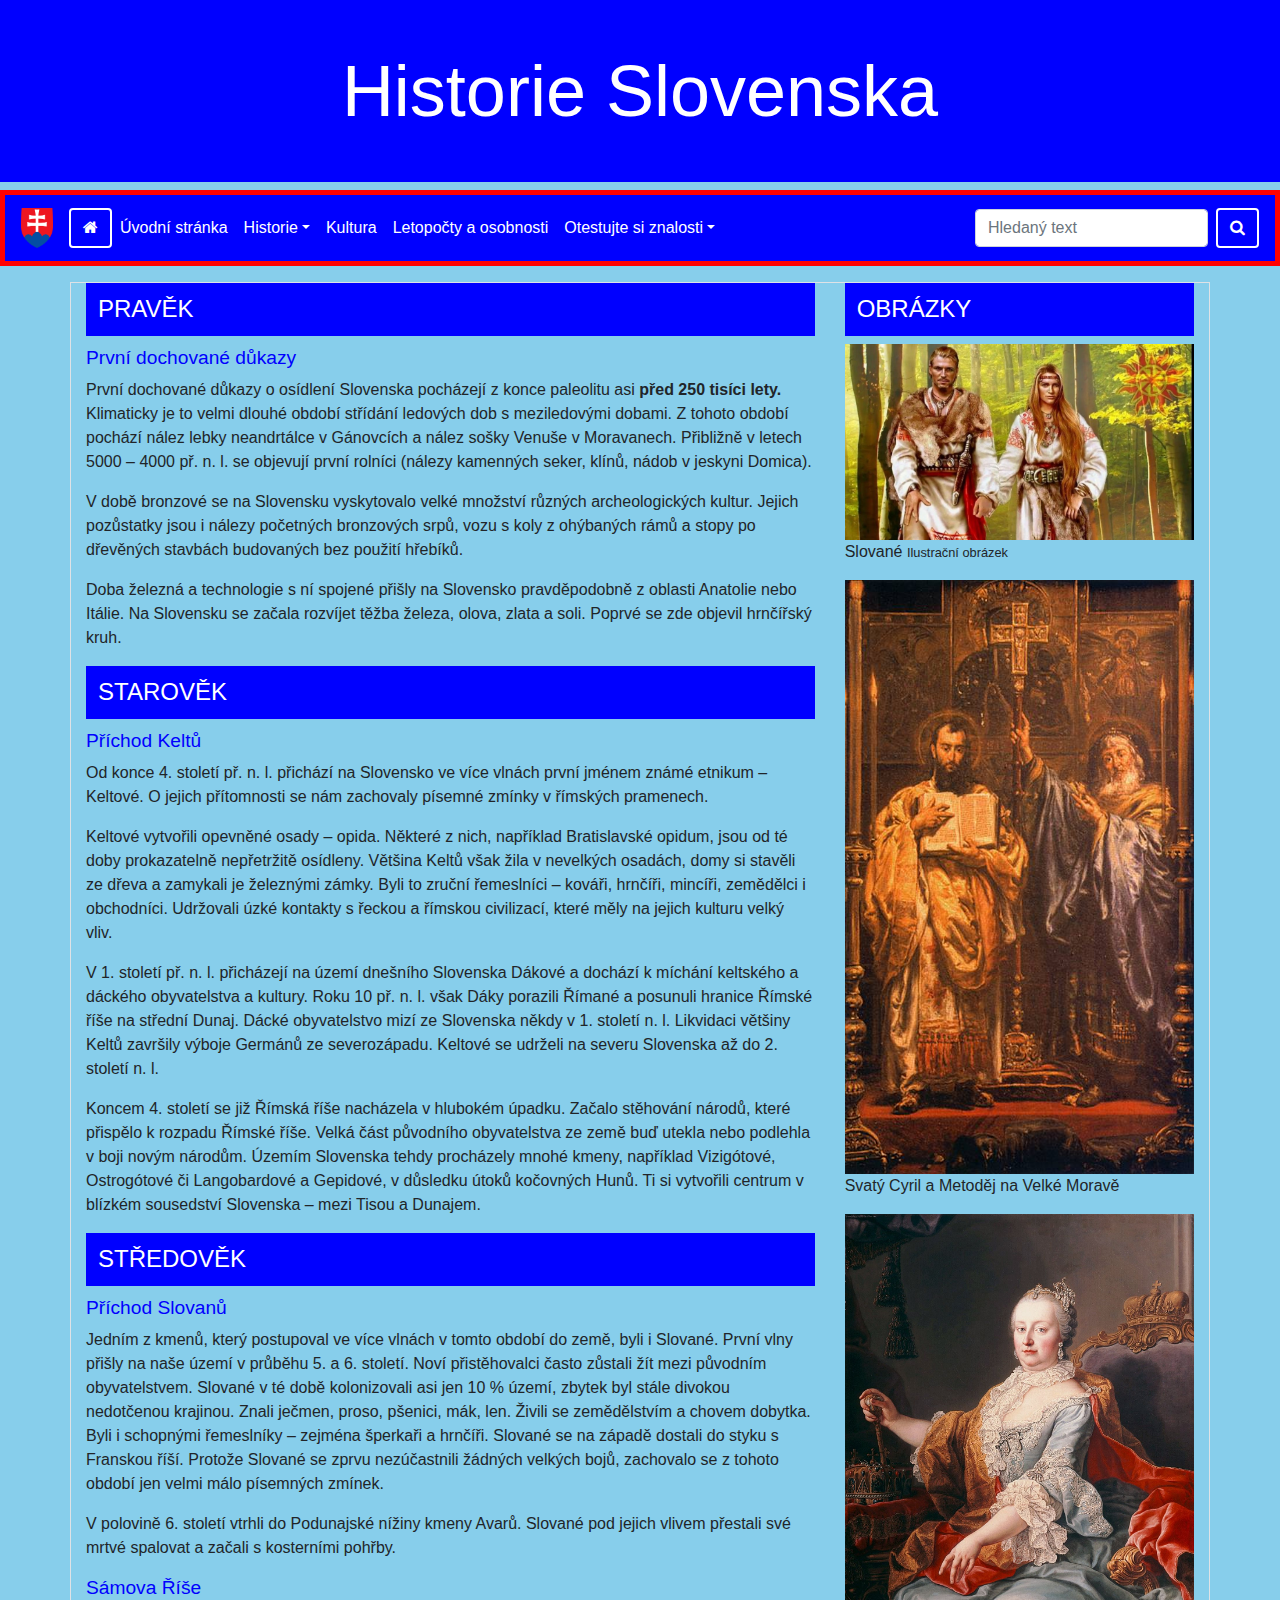
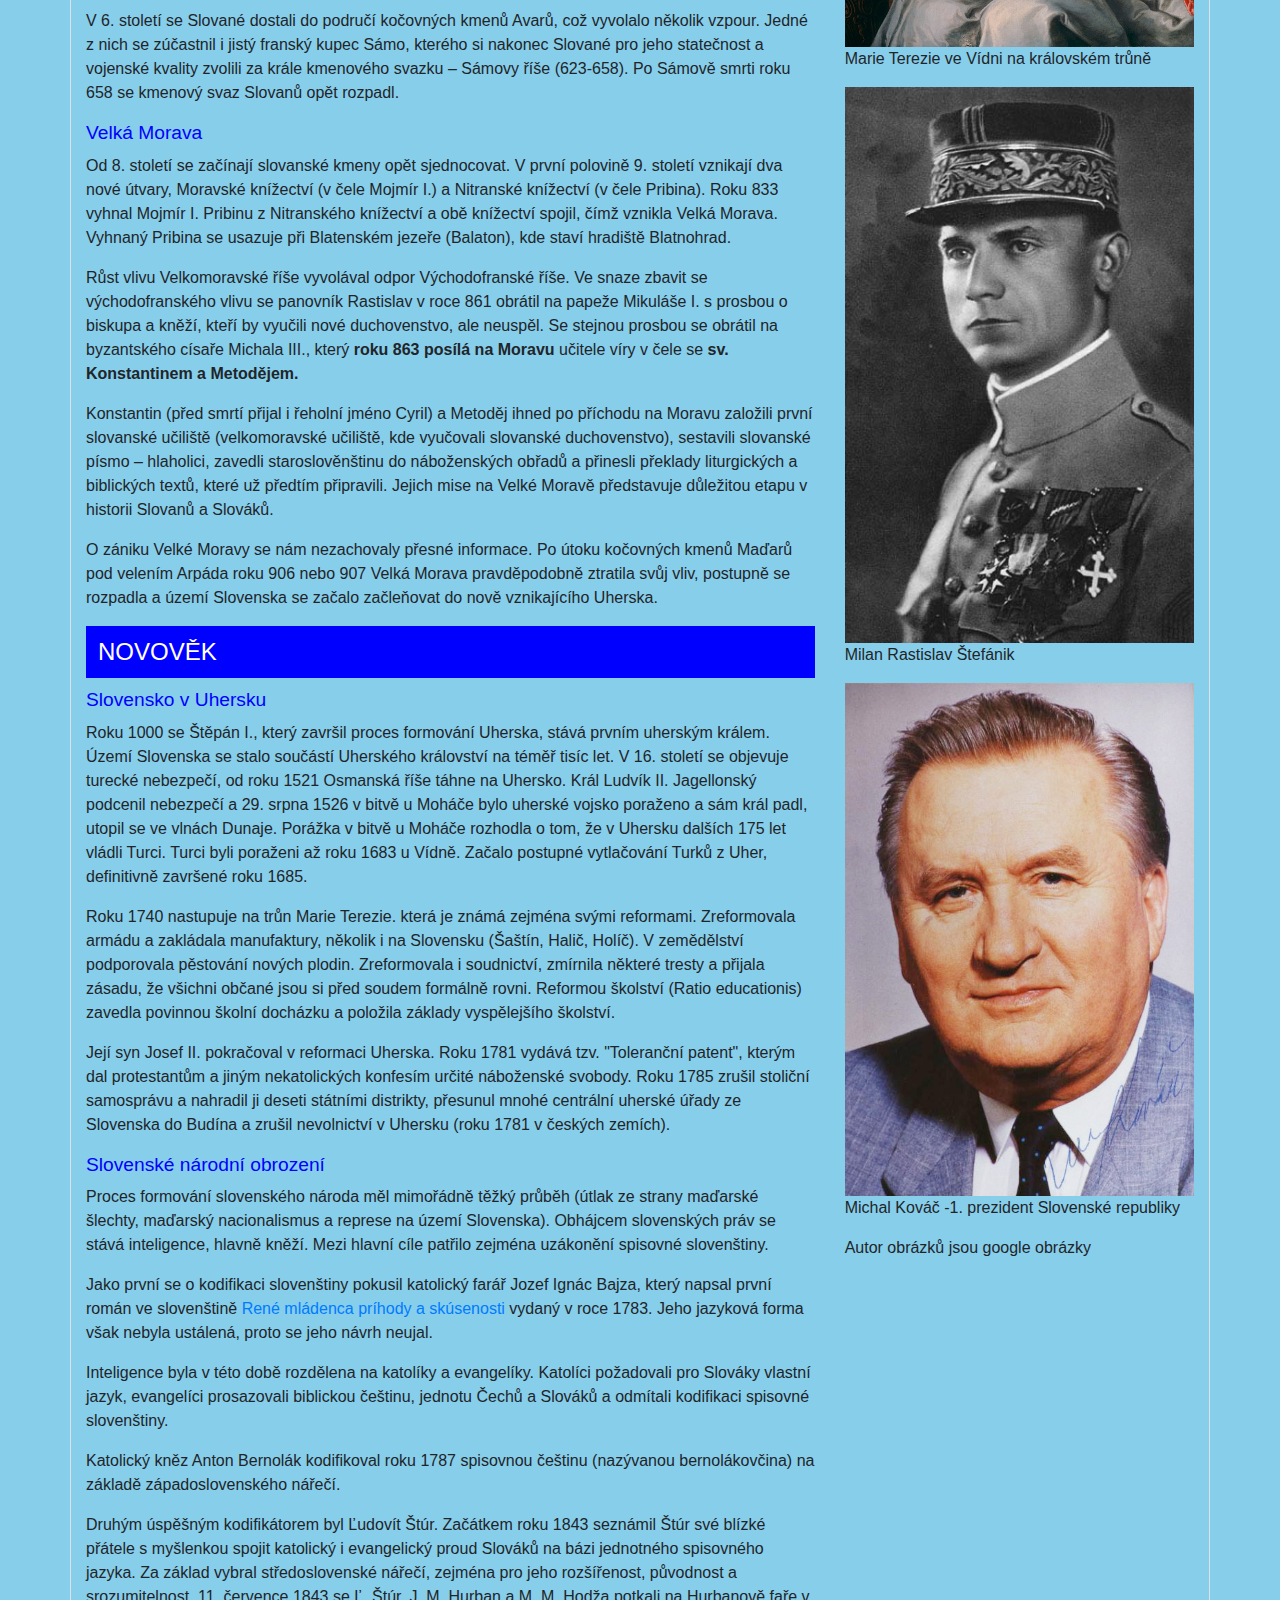
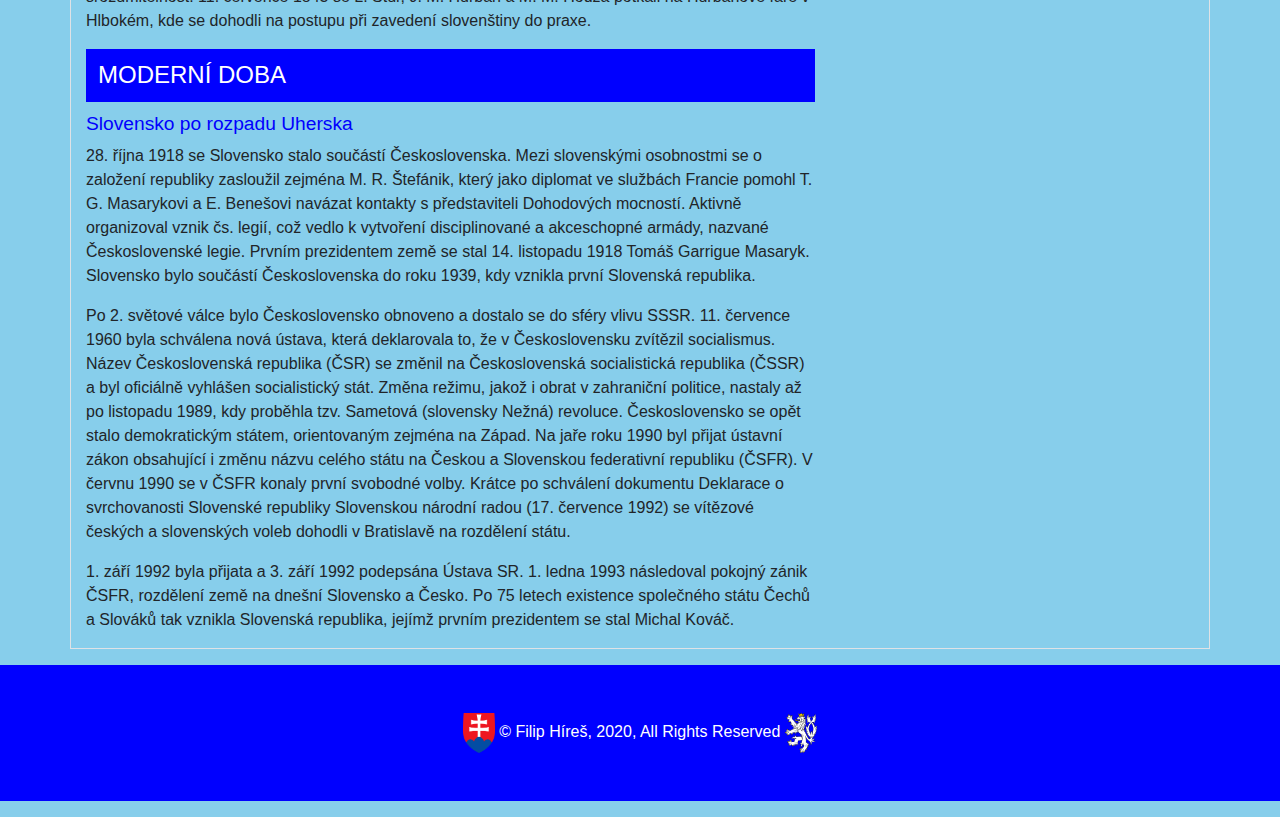
<file: historie.html>
<!doctype html>
<html lang="cs">

<head>
    <title>Historie Slovenska</title>
    <!-- Required meta tags -->
    <meta charset="utf-8">
    <meta name="viewport" content="width=device-width, initial-scale=1, shrink-to-fit=no">

    <!-- Bootstrap CSS -->
    <link rel="stylesheet" href="https://stackpath.bootstrapcdn.com/bootstrap/4.3.1/css/bootstrap.min.css" integrity="sha384-ggOyR0iXCbMQv3Xipma34MD+dH/1fQ784/j6cY/iJTQUOhcWr7x9JvoRxT2MZw1T" crossorigin="anonymous">
    <link rel="stylesheet" href="https://cdnjs.cloudflare.com/ajax/libs/font-awesome/4.7.0/css/font-awesome.min.css">
    <link rel="stylesheet" href="css/style.css">
    <link rel="icon" href="./img/800px-Flag_of_Slovakia.svg.png">
</head>

<body>
    <header id="hlava" class="jumbotron-fluid">
        <h1 class="text-white display-3 text-center p-5">Historie Slovenska</h1>
        <nav class="navbar navbar-expand-sm navbar-dark bg-dark">
            <a class="navbar-brand" href="index.html"><img src="img/800px-Coat_of_arms_of_Slovakia.svg.png" alt="Státní znak
            Slovenska" style="height: 40px;" /></a>
            <button class="navbar-toggler d-lg-none" type="button" data-toggle="collapse" data-target="#collapsibleNavId" aria-controls="collapsibleNavId" aria-expanded="false" aria-label="Toggle navigation">
          <span class="navbar-toggler-icon"></span>
        </button>
            <a href="index.html">
                <button class="btn btn-outline-primary my-2 my-sm-0" type="submit">
        <i class="fa fa-home text-white" aria-hidden="true"></i>
      </button>
            </a>
            <div class="collapse navbar-collapse" id="collapsibleNavId">
                <ul class="navbar-nav mr-auto mt-2 mt-lg-0">
                    <li class="nav-item">
                        <a class="nav-link text-white" href="uvodni_stranka.html">Úvodní stránka</a>
                    </li>
                    <li class="nav-item dropdown active">
                        <a class="nav-link dropdown-toggle text-white" href="historie.html" id="dropdownHistorie" data-toggle="dropdown" aria-haspopup="true" aria-expanded="false">Historie</a>
                        <div class="dropdown-menu" aria-labelledby="dropdownHistorie">
                            <a class="dropdown-item text-primary" href="#pravek">Pravěk</a>
                            <a class="dropdown-item text-primary" href="#starovek">Starověk</a>
                            <a class="dropdown-item text-primary" href="#stredovek">Středověk</a>
                            <a class="dropdown-item text-primary" href="#novovek">Novověk</a>
                            <a class="dropdown-item text-primary" href="#moderni_doba">Moderní doba</a>
                            <a class="dropdown-item text-primary" href="https://vlast.cz/historie-slovenska/">Historie SR z jiného soudku</a>
                        </div>
                    </li>
                    <li class="nav-item">
                        <a class="nav-link text-white" href="kultura.html">Kultura</a>
                    </li>
                    <li>
                        <a class="nav-link text-white" href="historie_letopocty_a_osobnosti.html">Letopočty a osobnosti</a>
                    </li>
                    <li class="nav-item dropdown">
                        <a class="nav-link dropdown-toggle text-white" href="#" id="dropdownId" data-toggle="dropdown" aria-haspopup="true" aria-expanded="false">Otestujte si znalosti</a>
                        <div class="dropdown-menu" aria-labelledby="dropdownId">
                            <a class="dropdown-item" href="#">Historický kvíz</a>
                            <a class="dropdown-item" href="mapa.html">Interaktivní mapa</a>
                        </div>
                    </li>
                </ul>
                <form class="form-inline my-2 my-lg-0">
                    <input class="form-control mr-sm-2" type="text" placeholder="Hledaný text" />
                    <button class="btn btn-outline-primary my-2 my-sm-0 text-white" type="submit">
                      <i class="fa fa-search" aria-hidden="true"></i>
                    </button>
                </form>
            </div>
        </nav>
    </header>
    <div class="container border mt-3 mb-3">
        <div class="row">
            <main class="col-lg-8">
                <section id="pravek">
                    <h2>Pravěk</h2>
                    <h3>První dochované důkazy</h3>
                    <p>První dochované důkazy o osídlení Slovenska pocházejí z konce paleolitu asi <b>před 250 tisíci lety.</b> Klimaticky je to velmi dlouhé období střídání ledových dob s meziledovými dobami. Z tohoto období pochází nález lebky neandrtálce
                        v Gánovcích a nález sošky Venuše v Moravanech. Přibližně v letech 5000 – 4000 př. n. l. se objevují první rolníci (nálezy kamenných seker, klínů, nádob v jeskyni Domica).</p>
                    <p>V době bronzové se na Slovensku vyskytovalo velké množství různých archeologických kultur. Jejich pozůstatky jsou i nálezy početných bronzových srpů, vozu s koly z ohýbaných rámů a stopy po dřevěných stavbách budovaných bez použití
                        hřebíků.
                    </p>
                    <p>Doba železná a technologie s ní spojené přišly na Slovensko pravděpodobně z oblasti Anatolie nebo Itálie. Na Slovensku se začala rozvíjet těžba železa, olova, zlata a soli. Poprvé se zde objevil hrnčířský kruh.</p>
                </section>
                <section id="starovek">
                    <h2>Starověk</h2>
                    <h3>Příchod Keltů</h3>
                    <p>Od konce 4. století př. n. l. přichází na Slovensko ve více vlnách první jménem známé etnikum – Keltové. O jejich přítomnosti se nám zachovaly písemné zmínky v římských pramenech.</p>
                    <p>Keltové vytvořili opevněné osady – opida. Některé z nich, například Bratislavské opidum, jsou od té doby prokazatelně nepřetržitě osídleny. Většina Keltů však žila v nevelkých osadách, domy si stavěli ze dřeva a zamykali je železnými
                        zámky. Byli to zruční řemeslníci – kováři, hrnčíři, mincíři, zemědělci i obchodníci. Udržovali úzké kontakty s řeckou a římskou civilizací, které měly na jejich kulturu velký vliv.</p>
                    <p>V 1. století př. n. l. přicházejí na území dnešního Slovenska Dákové a dochází k míchání keltského a dáckého obyvatelstva a kultury. Roku 10 př. n. l. však Dáky porazili Římané a posunuli hranice Římské říše na střední Dunaj. Dácké
                        obyvatelstvo mizí ze Slovenska někdy v 1. století n. l. Likvidaci většiny Keltů završily výboje Germánů ze severozápadu. Keltové se udrželi na severu Slovenska až do 2. století n. l.</p>
                    <p>Koncem 4. století se již Římská říše nacházela v hlubokém úpadku. Začalo stěhování národů, které přispělo k rozpadu Římské říše. Velká část původního obyvatelstva ze země buď utekla nebo podlehla v boji novým národům. Územím Slovenska
                        tehdy procházely mnohé kmeny, například Vizigótové, Ostrogótové či Langobardové a Gepidové, v důsledku útoků kočovných Hunů. Ti si vytvořili centrum v blízkém sousedství Slovenska – mezi Tisou a Dunajem.</p>
                </section>
                <section id="stredovek">
                    <h2>Středověk</h2>
                    <h3>Příchod Slovanů</h3>
                    <p>Jedním z kmenů, který postupoval ve více vlnách v tomto období do země, byli i Slované. První vlny přišly na naše území v průběhu 5. a 6. století. Noví přistěhovalci často zůstali žít mezi původním obyvatelstvem. Slované v té době
                        kolonizovali asi jen 10 % území, zbytek byl stále divokou nedotčenou krajinou. Znali ječmen, proso, pšenici, mák, len. Živili se zemědělstvím a chovem dobytka. Byli i schopnými řemeslníky – zejména šperkaři a hrnčíři. Slované se
                        na západě dostali do styku s Franskou říší. Protože Slované se zprvu nezúčastnili žádných velkých bojů, zachovalo se z tohoto období jen velmi málo písemných zmínek.</p>
                    <p>V polovině 6. století vtrhli do Podunajské nížiny kmeny Avarů. Slované pod jejich vlivem přestali své mrtvé spalovat a začali s kosterními pohřby.</p>
                    <h3>Sámova Říše</h3>
                    <p>V 6. století se Slované dostali do područí kočovných kmenů Avarů, což vyvolalo několik vzpour. Jedné z nich se zúčastnil i jistý franský kupec Sámo, kterého si nakonec Slované pro jeho statečnost a vojenské kvality zvolili za krále
                        kmenového svazku – Sámovy říše (623-658). Po Sámově smrti roku 658 se kmenový svaz Slovanů opět rozpadl.</p>
                    <h3>Velká Morava</h3>
                    <p>Od 8. století se začínají slovanské kmeny opět sjednocovat. V první polovině 9. století vznikají dva nové útvary, Moravské knížectví (v čele Mojmír I.) a Nitranské knížectví (v čele Pribina). Roku 833 vyhnal Mojmír I. Pribinu z Nitranského
                        knížectví a obě knížectví spojil, čímž vznikla Velká Morava. Vyhnaný Pribina se usazuje při Blatenském jezeře (Balaton), kde staví hradiště Blatnohrad.</p>
                    <p>Růst vlivu Velkomoravské říše vyvolával odpor Východofranské říše. Ve snaze zbavit se východofranského vlivu se panovník Rastislav v roce 861 obrátil na papeže Mikuláše I. s prosbou o biskupa a kněží, kteří by vyučili nové duchovenstvo,
                        ale neuspěl. Se stejnou prosbou se obrátil na byzantského císaře Michala III., který <strong>roku 863 posílá na Moravu</strong> učitele víry v čele se <strong>sv. Konstantinem a Metodějem.</strong></p>
                    <p>Konstantin (před smrtí přijal i řeholní jméno Cyril) a Metoděj ihned po příchodu na Moravu založili první slovanské učiliště (velkomoravské učiliště, kde vyučovali slovanské duchovenstvo), sestavili slovanské písmo – hlaholici, zavedli
                        staroslověnštinu do náboženských obřadů a přinesli překlady liturgických a biblických textů, které už předtím připravili. Jejich mise na Velké Moravě představuje důležitou etapu v historii Slovanů a Slováků.</p>
                    <p>O zániku Velké Moravy se nám nezachovaly přesné informace. Po útoku kočovných kmenů Maďarů pod velením Arpáda roku 906 nebo 907 Velká Morava pravděpodobně ztratila svůj vliv, postupně se rozpadla a území Slovenska se začalo začleňovat
                        do nově vznikajícího Uherska.</p>
                </section>
                <section id="novovek">
                    <h2>Novověk</h2>
                    <h3>Slovensko v Uhersku</h3>
                    <p>Roku 1000 se Štěpán I., který završil proces formování Uherska, stává prvním uherským králem. Území Slovenska se stalo součástí Uherského království na téměř tisíc let. V 16. století se objevuje turecké nebezpečí, od roku 1521 Osmanská
                        říše táhne na Uhersko. Král Ludvík II. Jagellonský podcenil nebezpečí a 29. srpna 1526 v bitvě u Moháče bylo uherské vojsko poraženo a sám král padl, utopil se ve vlnách Dunaje. Porážka v bitvě u Moháče rozhodla o tom, že v Uhersku
                        dalších 175 let vládli Turci. Turci byli poraženi až roku 1683 u Vídně. Začalo postupné vytlačování Turků z Uher, definitivně završené roku 1685.</p>
                    <p>Roku 1740 nastupuje na trůn Marie Terezie. která je známá zejména svými reformami. Zreformovala armádu a zakládala manufaktury, několik i na Slovensku (Šaštín, Halič, Holíč). V zemědělství podporovala pěstování nových plodin. Zreformovala
                        i soudnictví, zmírnila některé tresty a přijala zásadu, že všichni občané jsou si před soudem formálně rovni. Reformou školství (Ratio educationis) zavedla povinnou školní docházku a položila základy vyspělejšího školství.</p>
                    <p>Její syn Josef II. pokračoval v reformaci Uherska. Roku 1781 vydává tzv. "Toleranční patent", kterým dal protestantům a jiným nekatolických konfesím určité náboženské svobody. Roku 1785 zrušil stoliční samosprávu a nahradil ji deseti
                        státními distrikty, přesunul mnohé centrální uherské úřady ze Slovenska do Budína a zrušil nevolnictví v Uhersku (roku 1781 v českých zemích).</p>

                    <h3>Slovenské národní obrození</h3>
                    <p>Proces formování slovenského národa měl mimořádně těžký průběh (útlak ze strany maďarské šlechty, maďarský nacionalismus a represe na území Slovenska). Obhájcem slovenských práv se stává inteligence, hlavně kněží. Mezi hlavní cíle
                        patřilo zejména uzákonění spisovné slovenštiny.</p>
                    <p>Jako první se o kodifikaci slovenštiny pokusil katolický farář Jozef Ignác Bajza, který napsal první román ve slovenštině <a href="https://zlatyfond.sme.sk/dielo/216/Bajza_Prihody-a-skusenosti-mladenca-Reneho-Prvy-diel">René mládenca príhody a skúsenosti
                    </a> vydaný v roce 1783. Jeho jazyková forma však nebyla ustálená, proto se jeho návrh neujal.</p>
                    <p>Inteligence byla v této době rozdělena na katolíky a evangelíky. Katolíci požadovali pro Slováky vlastní jazyk, evangelíci prosazovali biblickou češtinu, jednotu Čechů a Slováků a odmítali kodifikaci spisovné slovenštiny.</p>
                    <p>Katolický kněz Anton Bernolák kodifikoval roku 1787 spisovnou češtinu (nazývanou bernolákovčina) na základě západoslovenského nářečí.</p>
                    <p>Druhým úspěšným kodifikátorem byl Ľudovít Štúr. Začátkem roku 1843 seznámil Štúr své blízké přátele s myšlenkou spojit katolický i evangelický proud Slováků na bázi jednotného spisovného jazyka. Za základ vybral středoslovenské nářečí,
                        zejména pro jeho rozšířenost, původnost a srozumitelnost. 11. července 1843 se Ľ. Štúr, J. M. Hurban a M. M. Hodža potkali na Hurbanově faře v Hlbokém, kde se dohodli na postupu při zavedení slovenštiny do praxe.</p>
                </section>
                <section id="moderni_doba">
                    <h2>Moderní doba</h2>
                    <h3>Slovensko po rozpadu Uherska</h3>
                    <p>28. října 1918 se Slovensko stalo součástí Československa. Mezi slovenskými osobnostmi se o založení republiky zasloužil zejména M. R. Štefánik, který jako diplomat ve službách Francie pomohl T. G. Masarykovi a E. Benešovi navázat
                        kontakty s představiteli Dohodových mocností. Aktivně organizoval vznik čs. legií, což vedlo k vytvoření disciplinované a akceschopné armády, nazvané Československé legie. Prvním prezidentem země se stal 14. listopadu 1918 Tomáš
                        Garrigue Masaryk. Slovensko bylo součástí Československa do roku 1939, kdy vznikla první Slovenská republika.</p>
                    <p>Po 2. světové válce bylo Československo obnoveno a dostalo se do sféry vlivu SSSR. 11. července 1960 byla schválena nová ústava, která deklarovala to, že v Československu zvítězil socialismus. Název Československá republika (ČSR) se
                        změnil na Československá socialistická republika (ČSSR) a byl oficiálně vyhlášen socialistický stát. Změna režimu, jakož i obrat v zahraniční politice, nastaly až po listopadu 1989, kdy proběhla tzv. Sametová (slovensky Nežná)
                        revoluce. Československo se opět stalo demokratickým státem, orientovaným zejména na Západ. Na jaře roku 1990 byl přijat ústavní zákon obsahující i změnu názvu celého státu na Českou a Slovenskou federativní republiku (ČSFR). V
                        červnu 1990 se v ČSFR konaly první svobodné volby. Krátce po schválení dokumentu Deklarace o svrchovanosti Slovenské republiky Slovenskou národní radou (17. července 1992) se vítězové českých a slovenských voleb dohodli v Bratislavě
                        na rozdělení státu.</p>
                    <p>1. září 1992 byla přijata a 3. září 1992 podepsána Ústava SR. 1. ledna 1993 následoval pokojný zánik ČSFR, rozdělení země na dnešní Slovensko a Česko. Po 75 letech existence společného státu Čechů a Slováků tak vznikla Slovenská republika,
                        jejímž prvním prezidentem se stal Michal Kováč.</p>
                </section>
            </main>
            <aside class="col-lg-4">
                <section id="obrazky">
                    <h2>Obrázky</h2>
                    <div>
                        <figure>
                            <img src="img/Slované-e1557353871604.jpg" alt="Slovanský mládenec se slovanskou dívkou" class="img-fluid" />
                            <figcaption>Slované <small>Ilustrační obrázek</small></figcaption>
                        </figure>
                    </div>
                    <div>
                        <figure>
                            <img src="img/Cyril_and_Methodius.jpg" alt="Svatý Cyril a Metoděj" class="img-fluid" />
                            <figcaption>Svatý Cyril a Metoděj na Velké Moravě</figcaption>
                        </figure>
                    </div>
                    <div>
                        <figure>
                            <img src="img/1200px-Kaiserin_Maria_Theresia_(HRR).jpg" alt="Marie Terezie" class="img-fluid" />
                            <figcaption>Marie Terezie ve Vídni na královském trůně</figcaption>
                        </figure>
                    </div>
                    <div>
                        <figure>
                            <img src="img/Milan_Rastislav_Štefánik.jpg" alt="Milan Rastislav Štefánik" class="img-fluid" />
                            <figcaption>Milan Rastislav Štefánik</figcaption>
                        </figure>
                    </div>
                    <div>
                        <figure>
                            <img src="img/Michal_Kováč.jpg" alt="Marie Terezie" class="img-fluid" />
                            <figcaption>Michal Kováč -1. prezident Slovenské republiky</figcaption>
                        </figure>
                    </div>
                    <p>Autor obrázků jsou google obrázky</p>
                </section>
            </aside>
        </div>
    </div>
    <footer>
        <p class="text-white text-center p-5"><img src="img/800px-Coat_of_arms_of_Slovakia.svg.png" alt="Státní znak
          Slovenska" style="height: 40px;" /> &copy; Filip Híreš, 2020, All Rights Reserved <img src="img/Lion_from_small_coat_of_arms_of_the_Czech_Republic.svg" alt="Státní znak
          Slovenska" style="height: 40px;" /></p>
    </footer>
    <!-- Optional JavaScript -->
    <!-- jQuery first, then Popper.js, then Bootstrap JS -->
    <script src="https://code.jquery.com/jquery-3.3.1.slim.min.js" integrity="sha384-q8i/X+965DzO0rT7abK41JStQIAqVgRVzpbzo5smXKp4YfRvH+8abtTE1Pi6jizo" crossorigin="anonymous"></script>
    <script src="https://cdnjs.cloudflare.com/ajax/libs/popper.js/1.14.7/umd/popper.min.js" integrity="sha384-UO2eT0CpHqdSJQ6hJty5KVphtPhzWj9WO1clHTMGa3JDZwrnQq4sF86dIHNDz0W1" crossorigin="anonymous"></script>
    <script src="https://stackpath.bootstrapcdn.com/bootstrap/4.3.1/js/bootstrap.min.js" integrity="sha384-JjSmVgyd0p3pXB1rRibZUAYoIIy6OrQ6VrjIEaFf/nJGzIxFDsf4x0xIM+B07jRM" crossorigin="anonymous"></script>
    <script src="js/selectors.js"></script>
</body>

</html>
</file>
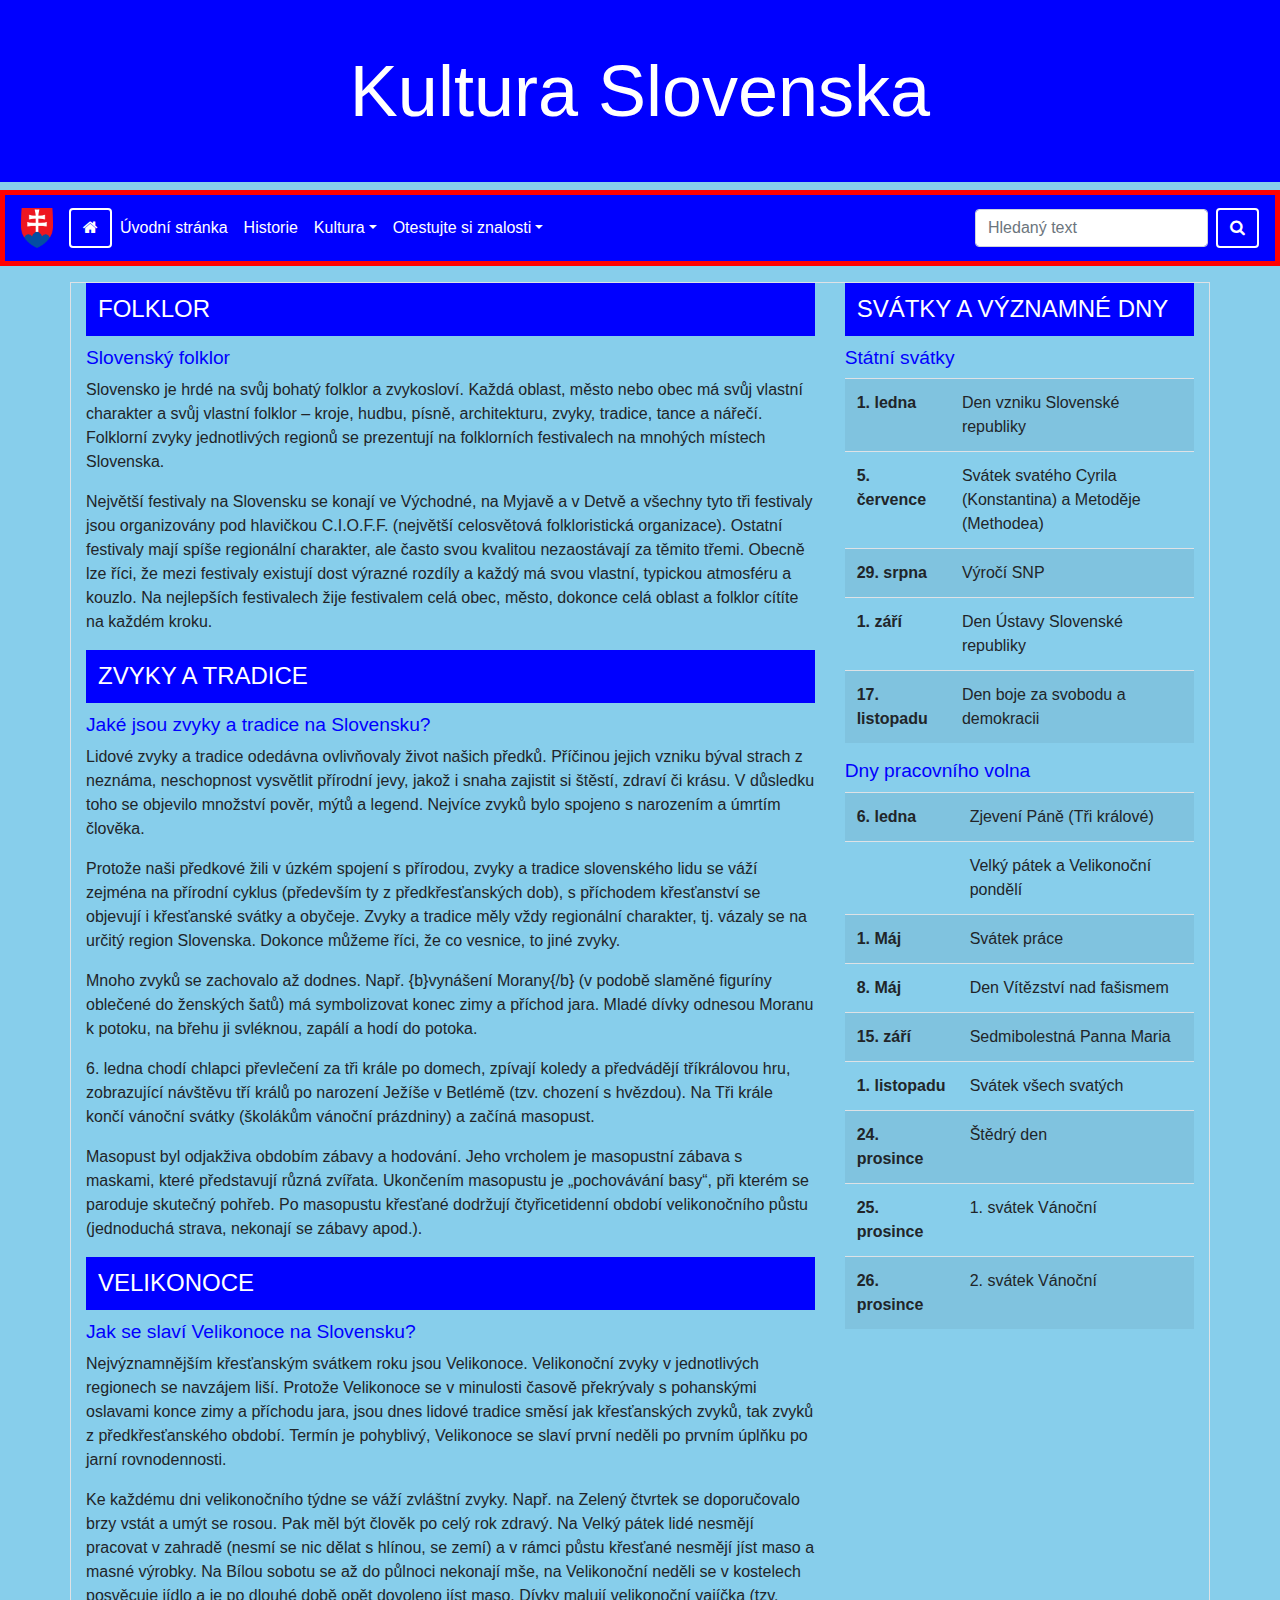
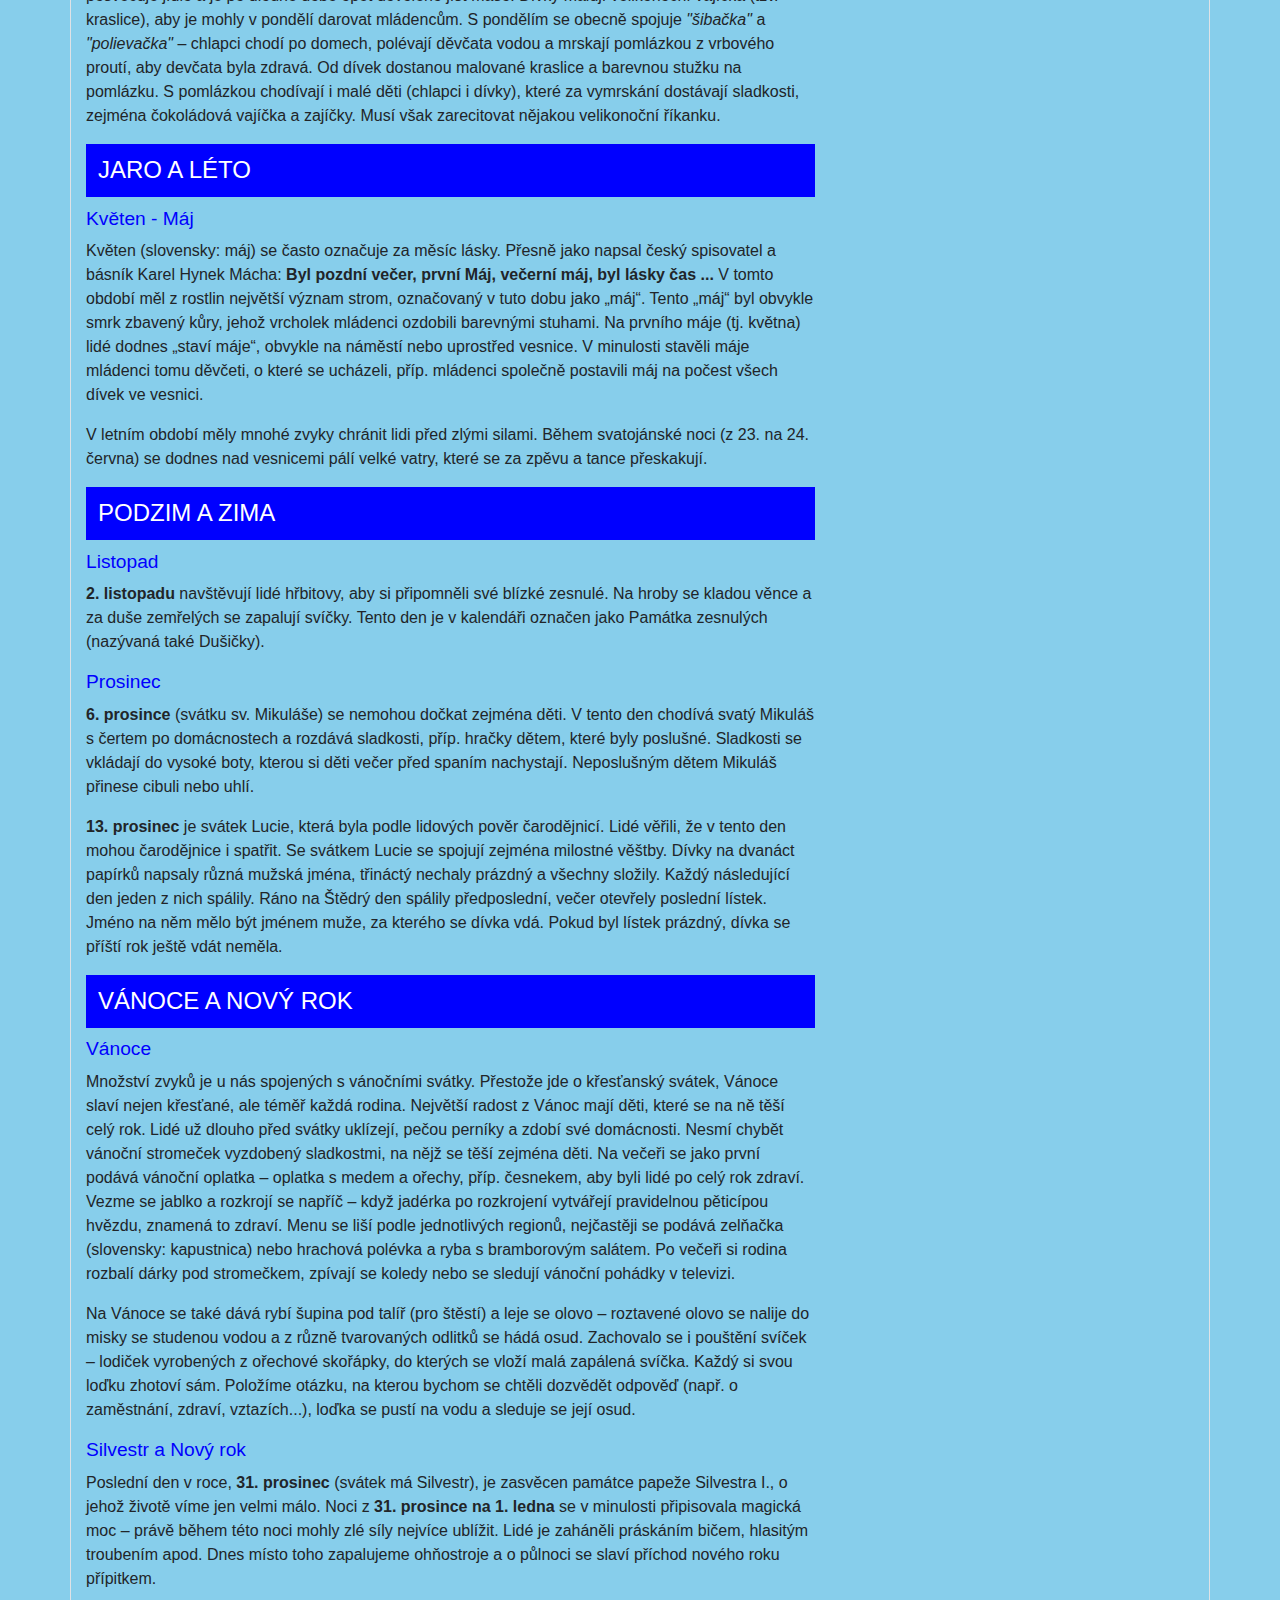
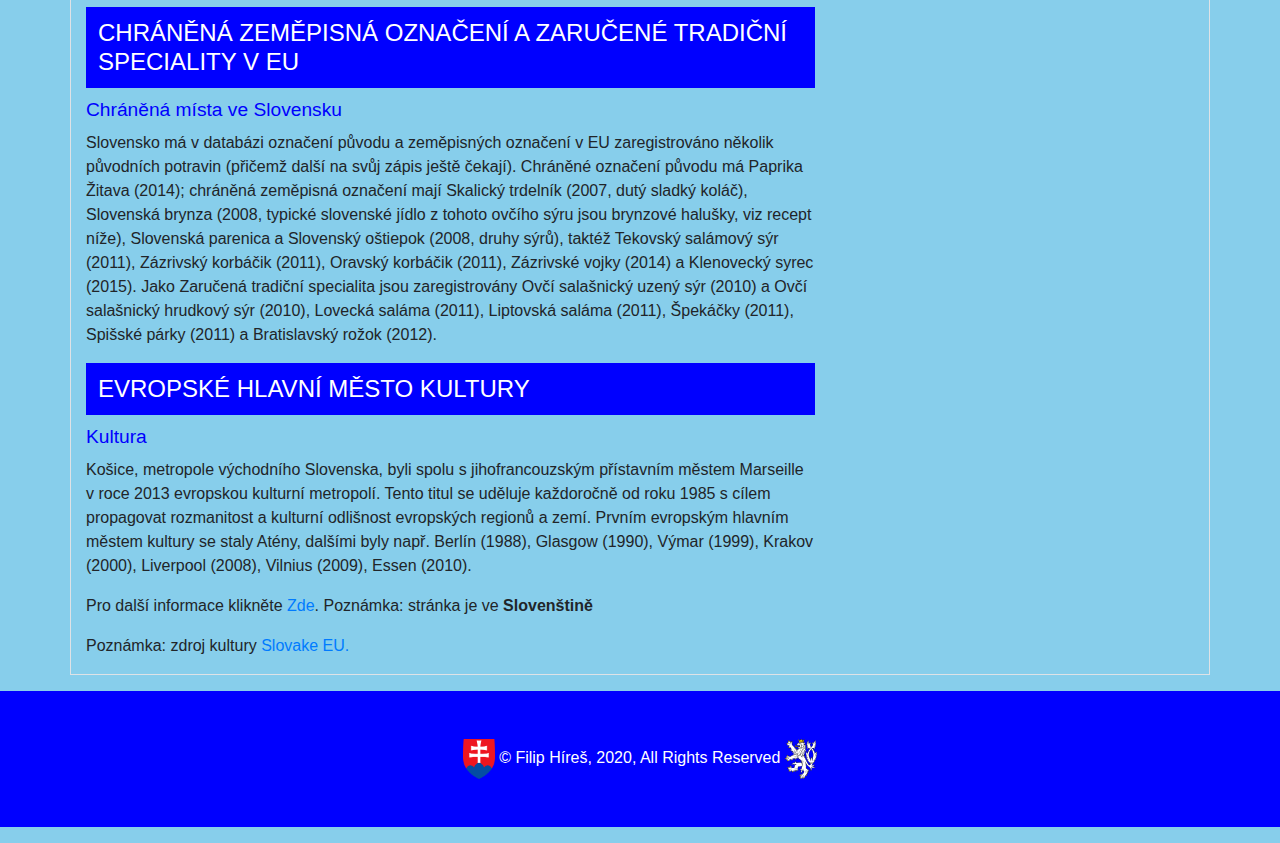
<file: kultura.html>
<!doctype html>
<html lang="cs">

<head>
    <title>Kultura Slovenska</title>
    <!-- Required meta tags -->
    <meta charset="utf-8">
    <meta name="viewport" content="width=device-width, initial-scale=1, shrink-to-fit=no">

    <!-- Bootstrap CSS -->
    <link rel="stylesheet" href="https://stackpath.bootstrapcdn.com/bootstrap/4.3.1/css/bootstrap.min.css" integrity="sha384-ggOyR0iXCbMQv3Xipma34MD+dH/1fQ784/j6cY/iJTQUOhcWr7x9JvoRxT2MZw1T" crossorigin="anonymous">
    <link rel="stylesheet" href="https://cdnjs.cloudflare.com/ajax/libs/font-awesome/4.7.0/css/font-awesome.min.css">
    <link rel="stylesheet" href="css/style.css">
    <link rel="icon" href="./img/800px-Flag_of_Slovakia.svg.png">
</head>

<body>
    <header id="hlava" class="jumbotron-fluid">
        <h1 class="text-white display-3 text-center p-5">Kultura Slovenska</h1>
        <nav class="navbar navbar-expand-sm navbar-dark bg-dark">
            <a class="navbar-brand" href="index.html"><img src="img/800px-Coat_of_arms_of_Slovakia.svg.png" alt="Státní znak
            Slovenska" style="height: 40px;" /></a>
            <button class="navbar-toggler d-lg-none" type="button" data-toggle="collapse" data-target="#collapsibleNavId" aria-controls="collapsibleNavId" aria-expanded="false" aria-label="Toggle navigation">
          <span class="navbar-toggler-icon"></span>
        </button>
            <a href="index.html">
                <button class="btn btn-outline-primary my-2 my-sm-0" type="submit">
            <i class="fa fa-home text-white" aria-hidden="true"></i>
          </button>
            </a>
            <div class="collapse navbar-collapse" id="collapsibleNavId">
                <ul class="navbar-nav mr-auto mt-2 mt-lg-0">
                    <li class="nav-item">
                        <a class="nav-link text-white" href="uvodni_stranka.html">Úvodní stránka</a>
                    </li>
                    <li class="nav-item">
                        <a class="nav-link text-white" href="historie.html">Historie</a>
                    </li>
                    <li class="nav-item dropdown active">
                        <a class="nav-link dropdown-toggle text-white" href="kultura.html" id="dropdownKultura" data-toggle="dropdown" aria-haspopup="true" aria-expanded="false">Kultura</a>
                        <div class="dropdown-menu" aria-labelledby="dropdownKultura">
                            <a class="dropdown-item text-primary" href="#folklor">Folklor</a>
                            <a class="dropdown-item text-primary" href="#zvyky">Zvyky a tradice</a>
                            <a class="dropdown-item text-primary" href="#velikonoce">Velikonoce</a>
                            <a class="dropdown-item text-primary" href="#jaro_leto">Jaro a léto</a>
                            <a class="dropdown-item text-primary" href="#podzim_zima">Doba podzimu a zimy</a>
                            <a class="dropdown-item text-primary" href="#vanoce">Vánoce a Nový rok</a>
                            <a class="dropdown-item text-primary" href="#statni_svatky">Státní svátky</a>
                            <a class="dropdown-item text-primary" href="#chranena_mista">Chráněná místa Slovenska</a>
                            <a class="dropdown-item text-primary" href="#mesto_kultury">Evropské hlavní město kultury</a>
                        </div>
                    </li>
                    <li class="nav-item dropdown">
                        <a class="nav-link dropdown-toggle text-white" href="#" id="dropdownId" data-toggle="dropdown" aria-haspopup="true" aria-expanded="false">Otestujte si znalosti</a>
                        <div class="dropdown-menu" aria-labelledby="dropdownId">
                            <a class="dropdown-item" href="#">Historický kvíz</a>
                            <a class="dropdown-item" href="mapa.html">Interaktivní mapa</a>
                        </div>
                    </li>
                </ul>
                <form class="form-inline my-2 my-lg-0">
                    <input class="form-control mr-sm-2" type="text" placeholder="Hledaný text" />
                    <button class="btn btn-outline-primary my-2 my-sm-0" type="submit">
                      <i class="fa fa-search text-white" aria-hidden="true"></i>
                    </button>
                </form>
            </div>
        </nav>
    </header>
    <div class="container border mt-3 mb-3">
        <div class="row">
            <main class="col-lg-8">
                <section id="folklor">
                    <h2>Folklor</h2>
                    <h3>Slovenský folklor</h3>
                    <p>Slovensko je hrdé na svůj bohatý folklor a zvykosloví. Každá oblast, město nebo obec má svůj vlastní charakter a svůj vlastní folklor – kroje, hudbu, písně, architekturu, zvyky, tradice, tance a nářečí. Folklorní zvyky jednotlivých
                        regionů se prezentují na folklorních festivalech na mnohých místech Slovenska.</p>
                    <p>Největší festivaly na Slovensku se konají ve Východné, na Myjavě a v Detvě a všechny tyto tři festivaly jsou organizovány pod hlavičkou C.I.O.F.F. (největší celosvětová folkloristická organizace). Ostatní festivaly mají spíše regionální
                        charakter, ale často svou kvalitou nezaostávají za těmito třemi. Obecně lze říci, že mezi festivaly existují dost výrazné rozdíly a každý má svou vlastní, typickou atmosféru a kouzlo. Na nejlepších festivalech žije festivalem celá
                        obec, město, dokonce celá oblast a folklor cítíte na každém kroku.</p>
                </section>
                <section id="zvyky">
                    <h2>Zvyky a tradice</h2>
                    <h3>Jaké jsou zvyky a tradice na Slovensku?</h3>
                    <p>Lidové zvyky a tradice odedávna ovlivňovaly život našich předků. Příčinou jejich vzniku býval strach z neznáma, neschopnost vysvětlit přírodní jevy, jakož i snaha zajistit si štěstí, zdraví či krásu. V důsledku toho se objevilo množství
                        pověr, mýtů a legend. Nejvíce zvyků bylo spojeno s narozením a úmrtím člověka.</p>
                    <p>Protože naši předkové žili v úzkém spojení s přírodou, zvyky a tradice slovenského lidu se váží zejména na přírodní cyklus (především ty z předkřesťanských dob), s příchodem křesťanství se objevují i křesťanské svátky a obyčeje. Zvyky
                        a tradice měly vždy regionální charakter, tj. vázaly se na určitý region Slovenska. Dokonce můžeme říci, že co vesnice, to jiné zvyky.</p>
                    <p>Mnoho zvyků se zachovalo až dodnes. Např. {b}vynášení Morany{/b} (v podobě slaměné figuríny oblečené do ženských šatů) má symbolizovat konec zimy a příchod jara. Mladé dívky odnesou Moranu k potoku, na břehu ji svléknou, zapálí a hodí
                        do potoka.</p>
                    <p>6. ledna chodí chlapci převlečení za tři krále po domech, zpívají koledy a předvádějí tříkrálovou hru, zobrazující návštěvu tří králů po narození Ježíše v Betlémě (tzv. chození s hvězdou). Na Tři krále končí vánoční svátky (školákům
                        vánoční prázdniny) a začíná masopust.</p>
                    <p>Masopust byl odjakživa obdobím zábavy a hodování. Jeho vrcholem je masopustní zábava s maskami, které představují různá zvířata. Ukončením masopustu je „pochovávání basy“, při kterém se paroduje skutečný pohřeb. Po masopustu křesťané
                        dodržují čtyřicetidenní období velikonočního půstu (jednoduchá strava, nekonají se zábavy apod.).</p>
                </section>
                <section id="velikonoce">
                    <h2>Velikonoce</h2>
                    <h3>Jak se slaví Velikonoce na Slovensku?</h3>
                    <p>Nejvýznamnějším křesťanským svátkem roku jsou Velikonoce. Velikonoční zvyky v jednotlivých regionech se navzájem liší. Protože Velikonoce se v minulosti časově překrývaly s pohanskými oslavami konce zimy a příchodu jara, jsou dnes
                        lidové tradice směsí jak křesťanských zvyků, tak zvyků z předkřesťanského období. Termín je pohyblivý, Velikonoce se slaví první neděli po prvním úplňku po jarní rovnodennosti.</p>
                    <p>Ke každému dni velikonočního týdne se váží zvláštní zvyky. Např. na Zelený čtvrtek se doporučovalo brzy vstát a umýt se rosou. Pak měl být člověk po celý rok zdravý. Na Velký pátek lidé nesmějí pracovat v zahradě (nesmí se nic dělat
                        s hlínou, se zemí) a v rámci půstu křesťané nesmějí jíst maso a masné výrobky. Na Bílou sobotu se až do půlnoci nekonají mše, na Velikonoční neděli se v kostelech posvěcuje jídlo a je po dlouhé době opět dovoleno jíst maso. Dívky
                        malují velikonoční vajíčka (tzv. kraslice), aby je mohly v pondělí darovat mládencům. S pondělím se obecně spojuje <i>"šibačka"</i> a <i>"polievačka"</i> – chlapci chodí po domech, polévají děvčata vodou a mrskají pomlázkou z vrbového
                        proutí, aby devčata byla zdravá. Od dívek dostanou malované kraslice a barevnou stužku na pomlázku. S pomlázkou chodívají i malé děti (chlapci i dívky), které za vymrskání dostávají sladkosti, zejména čokoládová vajíčka a zajíčky.
                        Musí však zarecitovat nějakou velikonoční říkanku.
                    </p>
                </section>
                <section id="jaro_leto">
                    <h2>Jaro a léto</h2>
                    <h3>Květen - Máj</h3>
                    <p>Květen (slovensky: máj) se často označuje za měsíc lásky. Přesně jako napsal český spisovatel a básník Karel Hynek Mácha: <b>Byl pozdní večer, první Máj, večerní máj, byl lásky čas ...</b> V tomto období měl z rostlin největší význam
                        strom, označovaný v tuto dobu jako „máj“. Tento „máj“ byl obvykle smrk zbavený kůry, jehož vrcholek mládenci ozdobili barevnými stuhami. Na prvního máje (tj. května) lidé dodnes „staví máje“, obvykle na náměstí nebo uprostřed vesnice.
                        V minulosti stavěli máje mládenci tomu děvčeti, o které se ucházeli, příp. mládenci společně postavili máj na počest všech dívek ve vesnici.</p>
                    <p>V letním období měly mnohé zvyky chránit lidi před zlými silami. Během svatojánské noci (z 23. na 24. června) se dodnes nad vesnicemi pálí velké vatry, které se za zpěvu a tance přeskakují.</p>
                </section>
                <section id="podzim_zima">
                    <h2>Podzim a zima</h2>
                    <h3>Listopad</h3>
                    <p><b>2. listopadu</b> navštěvují lidé hřbitovy, aby si připomněli své blízké zesnulé. Na hroby se kladou věnce a za duše zemřelých se zapalují svíčky. Tento den je v kalendáři označen jako Památka zesnulých (nazývaná také Dušičky).</p>
                    <h3>Prosinec</h3>
                    <p><b>6. prosince</b> (svátku sv. Mikuláše) se nemohou dočkat zejména děti. V tento den chodívá svatý Mikuláš s čertem po domácnostech a rozdává sladkosti, příp. hračky dětem, které byly poslušné. Sladkosti se vkládají do vysoké boty,
                        kterou si děti večer před spaním nachystají. Neposlušným dětem Mikuláš přinese cibuli nebo uhlí.</p>
                    <p><b>13. prosinec</b> je svátek Lucie, která byla podle lidových pověr čarodějnicí. Lidé věřili, že v tento den mohou čarodějnice i spatřit. Se svátkem Lucie se spojují zejména milostné věštby. Dívky na dvanáct papírků napsaly různá
                        mužská jména, třináctý nechaly prázdný a všechny složily. Každý následující den jeden z nich spálily. Ráno na Štědrý den spálily předposlední, večer otevřely poslední lístek. Jméno na něm mělo být jménem muže, za kterého se dívka
                        vdá. Pokud byl lístek prázdný, dívka se příští rok ještě vdát neměla.</p>
                </section>
                <section id="vanoce">
                    <h2>Vánoce a Nový rok</h2>
                    <h3>Vánoce</h3>
                    <p>Množství zvyků je u nás spojených s vánočními svátky. Přestože jde o křesťanský svátek, Vánoce slaví nejen křesťané, ale téměř každá rodina. Největší radost z Vánoc mají děti, které se na ně těší celý rok. Lidé už dlouho před svátky
                        uklízejí, pečou perníky a zdobí své domácnosti. Nesmí chybět vánoční stromeček vyzdobený sladkostmi, na nějž se těší zejména děti. Na večeři se jako první podává vánoční oplatka – oplatka s medem a ořechy, příp. česnekem, aby byli
                        lidé po celý rok zdraví. Vezme se jablko a rozkrojí se napříč – když jadérka po rozkrojení vytvářejí pravidelnou pěticípou hvězdu, znamená to zdraví. Menu se liší podle jednotlivých regionů, nejčastěji se podává zelňačka (slovensky:
                        kapustnica) nebo hrachová polévka a ryba s bramborovým salátem. Po večeři si rodina rozbalí dárky pod stromečkem, zpívají se koledy nebo se sledují vánoční pohádky v televizi.</p>
                    <p>Na Vánoce se také dává rybí šupina pod talíř (pro štěstí) a leje se olovo – roztavené olovo se nalije do misky se studenou vodou a z různě tvarovaných odlitků se hádá osud. Zachovalo se i pouštění svíček – lodiček vyrobených z ořechové
                        skořápky, do kterých se vloží malá zapálená svíčka. Každý si svou loďku zhotoví sám. Položíme otázku, na kterou bychom se chtěli dozvědět odpověď (např. o zaměstnání, zdraví, vztazích...), loďka se pustí na vodu a sleduje se její
                        osud.
                    </p>
                    <h3>Silvestr a Nový rok</h3>
                    <p>Poslední den v roce, <b>31. prosinec</b> (svátek má Silvestr), je zasvěcen památce papeže Silvestra I., o jehož životě víme jen velmi málo. Noci z <b>31. prosince na 1. ledna</b> se v minulosti připisovala magická moc – právě během
                        této noci mohly zlé síly nejvíce ublížit. Lidé je zaháněli práskáním bičem, hlasitým troubením apod. Dnes místo toho zapalujeme ohňostroje a o půlnoci se slaví příchod nového roku přípitkem.</p>
                </section>
                <section id="chranena_mista">
                    <h2>Chráněná zeměpisná označení a zaručené tradiční speciality v EU</h2>
                    <h3>Chráněná místa ve Slovensku</h3>
                    <p>Slovensko má v databázi označení původu a zeměpisných označení v EU zaregistrováno několik původních potravin (přičemž další na svůj zápis ještě čekají). Chráněné označení původu má Paprika Žitava (2014); chráněná zeměpisná označení
                        mají Skalický trdelník (2007, dutý sladký koláč), Slovenská brynza (2008, typické slovenské jídlo z tohoto ovčího sýru jsou brynzové halušky, viz recept níže), Slovenská parenica a Slovenský oštiepok (2008, druhy sýrů), taktéž
                        Tekovský salámový sýr (2011), Zázrivský korbáčik (2011), Oravský korbáčik (2011), Zázrivské vojky (2014) a Klenovecký syrec (2015). Jako Zaručená tradiční specialita jsou zaregistrovány Ovčí salašnický uzený sýr (2010) a Ovčí salašnický
                        hrudkový sýr (2010), Lovecká saláma (2011), Liptovská saláma (2011), Špekáčky (2011), Spišské párky (2011) a Bratislavský rožok (2012).</p>
                </section>
                <section id="mesto_kultury">
                    <h2>Evropské hlavní město kultury</h2>
                    <h3>Kultura</h3>
                    <p>Košice, metropole východního Slovenska, byli spolu s jihofrancouzským přístavním městem Marseille v roce 2013 evropskou kulturní metropolí. Tento titul se uděluje každoročně od roku 1985 s cílem propagovat rozmanitost a kulturní odlišnost
                        evropských regionů a zemí. Prvním evropským hlavním městem kultury se staly Atény, dalšími byly např. Berlín (1988), Glasgow (1990), Výmar (1999), Krakov (2000), Liverpool (2008), Vilnius (2009), Essen (2010).</p>
                    <p>Pro další informace klikněte <a href="https://www.cike.sk/">Zde</a>. Poznámka: stránka je ve <b>Slovenštině</b></p>
                </section>
            </main>
            <aside class="col-lg-4">
                <section id="statni_svatky">
                    <h2>Svátky a významné dny</h2>
                    <h3>Státní svátky</h3>
                    <table class="table table-striped table-responsive">
                        <tr>
                            <th><b>1. ledna</b></th>
                            <td> Den vzniku Slovenské republiky</td>
                        </tr>
                        <tr>
                            <th><b>5. července</b></th>
                            <td>Svátek svatého Cyrila (Konstantina) a Metoděje (Methodea)</td>
                        </tr>
                        <tr>
                            <th><b>29. srpna</b></th>
                            <td>Výročí SNP</td>
                        </tr>
                        <tr>
                            <th><b>1. září</b></th>
                            <td>Den Ústavy Slovenské republiky</td>
                        </tr>
                        <tr>
                            <th><b>17. listopadu</b></th>
                            <td>Den boje za svobodu a demokracii</td>
                        </tr>
                    </table>

                    <h3>Dny pracovního volna</h3>
                    <table class="table table-striped table-responsive">
                        <tr>
                            <th><b>6. ledna</b></th>
                            <td>Zjevení Páně (Tři králové)</td>
                        </tr>
                        <tr>
                            <th></th>
                            <td>Velký pátek a Velikonoční pondělí</td>
                        </tr>
                        <tr>
                            <th><b>1. Máj</b></th>
                            <td>Svátek práce</td>
                        </tr>
                        <tr>
                            <th><b>8. Máj</b></th>
                            <td>Den Vítězství nad fašismem</td>
                        </tr>
                        <tr>
                            <th><b>15. září</b></th>
                            <td>Sedmibolestná Panna Maria</td>
                        </tr>
                        <tr>
                            <th><b>1. listopadu</b></th>
                            <td>Svátek všech svatých</td>
                        </tr>
                        <tr>
                            <th><b>24. prosince</b></th>
                            <td>Štědrý den</td>
                        </tr>
                        <tr>
                            <th><b>25. prosince</b></th>
                            <td>1. svátek Vánoční</td>
                        </tr>
                        <tr>
                            <th><b>26. prosince</b></th>
                            <td>2. svátek Vánoční</td>
                        </tr>
                    </table>
                </section>
            </aside>
        </div>
        <p>Poznámka: zdroj kultury <a href="https://slovake.eu/cs/intro/slovakia/culture">Slovake EU.</a></p>
    </div>
    <footer>
        <p class="text-white text-center p-5"><img src="img/800px-Coat_of_arms_of_Slovakia.svg.png" alt="Státní znak
                  Slovenska" style="height: 40px;" /> &copy; Filip Híreš, 2020, All Rights Reserved <img src="img/Lion_from_small_coat_of_arms_of_the_Czech_Republic.svg" alt="Státní znak
                  Slovenska" style="height: 40px;" /></p>
    </footer>
    <!-- Optional JavaScript -->
    <!-- jQuery first, then Popper.js, then Bootstrap JS -->
    <script src="https://code.jquery.com/jquery-3.3.1.slim.min.js" integrity="sha384-q8i/X+965DzO0rT7abK41JStQIAqVgRVzpbzo5smXKp4YfRvH+8abtTE1Pi6jizo" crossorigin="anonymous"></script>
    <script src="https://cdnjs.cloudflare.com/ajax/libs/popper.js/1.14.7/umd/popper.min.js" integrity="sha384-UO2eT0CpHqdSJQ6hJty5KVphtPhzWj9WO1clHTMGa3JDZwrnQq4sF86dIHNDz0W1" crossorigin="anonymous"></script>
    <script src="https://stackpath.bootstrapcdn.com/bootstrap/4.3.1/js/bootstrap.min.js" integrity="sha384-JjSmVgyd0p3pXB1rRibZUAYoIIy6OrQ6VrjIEaFf/nJGzIxFDsf4x0xIM+B07jRM" crossorigin="anonymous"></script>
    <script src="js/selectors.js"></script>
</body>

</html>
</file>
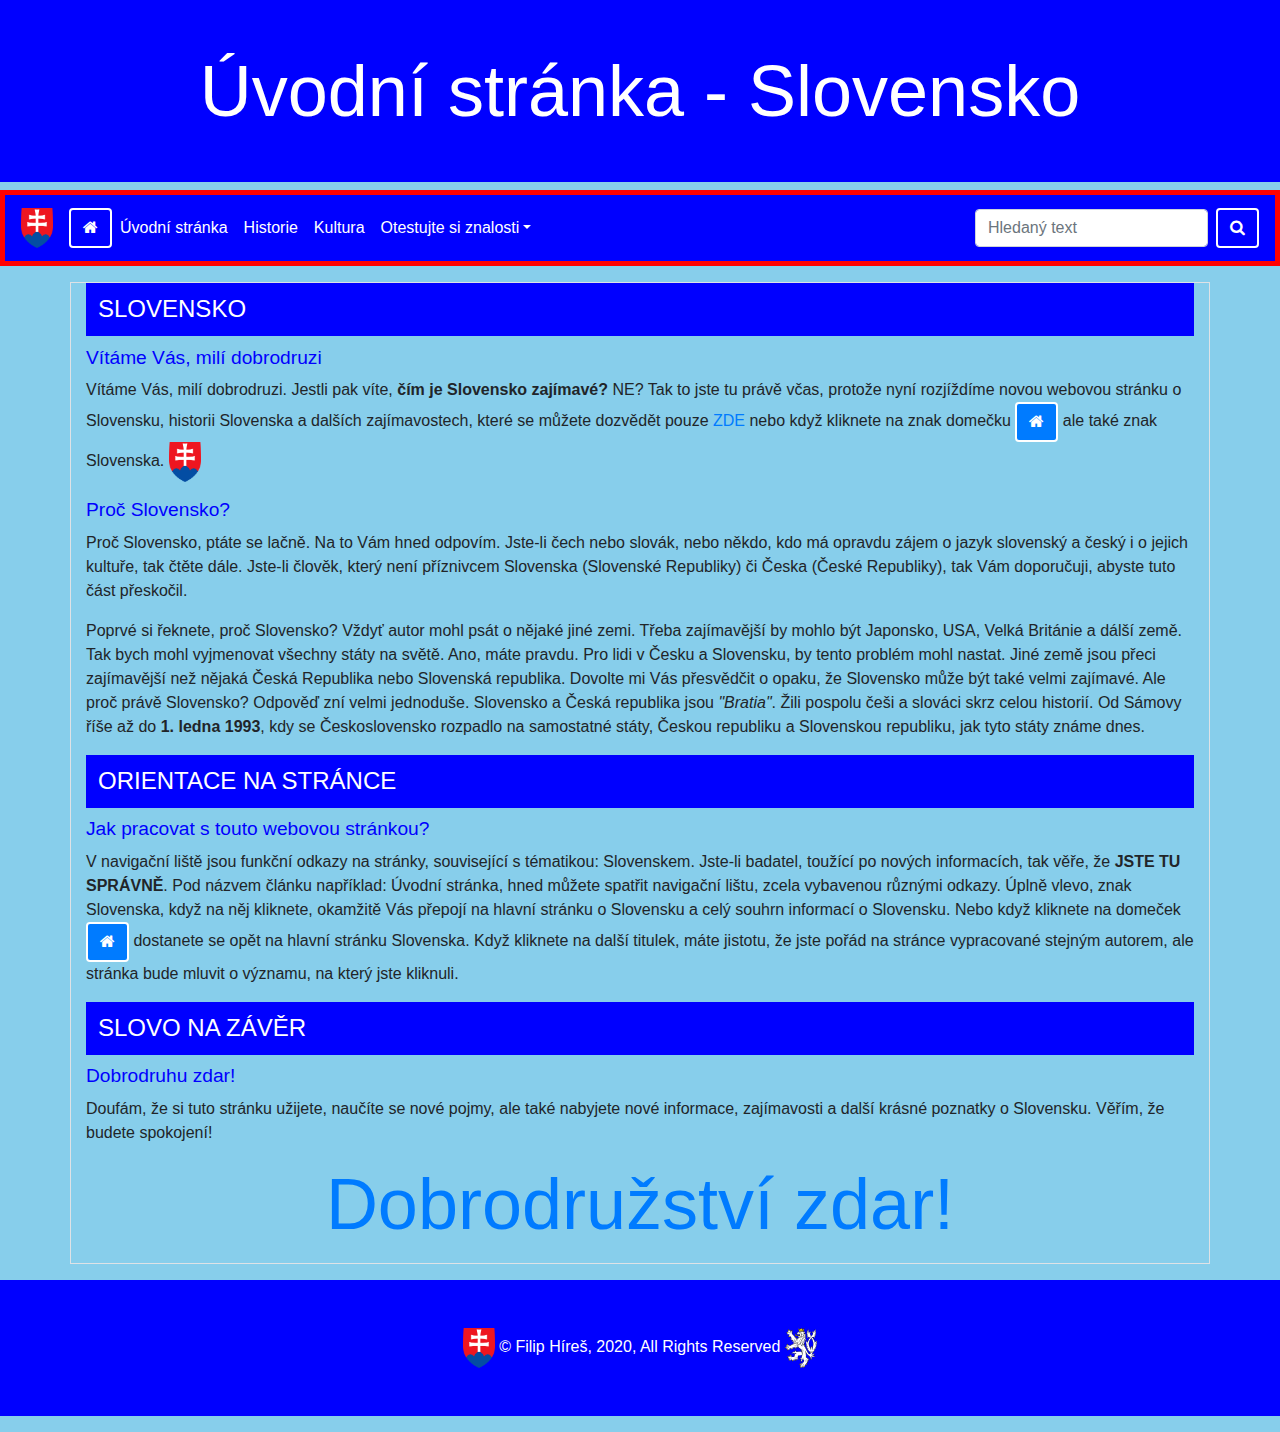
<file: uvodni_stranka.html>
<!doctype html>
<html lang="cs">

<head>
    <title>Úvodní stránka Slovensko</title>
    <!-- Required meta tags -->
    <meta charset="utf-8">
    <meta name="viewport" content="width=device-width, initial-scale=1, shrink-to-fit=no">

    <!-- Bootstrap CSS -->
    <link rel="stylesheet" href="https://stackpath.bootstrapcdn.com/bootstrap/4.3.1/css/bootstrap.min.css" integrity="sha384-ggOyR0iXCbMQv3Xipma34MD+dH/1fQ784/j6cY/iJTQUOhcWr7x9JvoRxT2MZw1T" crossorigin="anonymous">
    <link rel="stylesheet" href="https://cdnjs.cloudflare.com/ajax/libs/font-awesome/4.7.0/css/font-awesome.min.css">
    <link rel="stylesheet" href="css/style.css">
    <link rel="icon" href="./img/800px-Flag_of_Slovakia.svg.png">
</head>

<body>
    <header class="jumbotron-fluid">
        <h1 class="text-white display-3 text-center p-5">Úvodní stránka - Slovensko</h1>
        <nav class="navbar navbar-expand-sm navbar-dark bg-dark">
            <a class="navbar-brand" href="index.html"><img src="img/800px-Coat_of_arms_of_Slovakia.svg.png" alt="Státní znak
            Slovenska" style="height: 40px;" /></a>
            <button class="navbar-toggler d-lg-none" type="button" data-toggle="collapse" data-target="#collapsibleNavId" aria-controls="collapsibleNavId" aria-expanded="false" aria-label="Toggle navigation">
          <span class="navbar-toggler-icon"></span>
        </button>
            <a href="index.html">
                <button class="btn btn-outline-primary my-2 my-sm-0" type="submit">
                    <i class="fa fa-home text-white" aria-hidden="true"></i>
                </button>
            </a>
            <div class="collapse navbar-collapse" id="collapsibleNavId">
                <ul class="navbar-nav mr-auto mt-2 mt-lg-0">
                    <li class="nav-item">
                        <a class="nav-link text-white" href="uvodni_stranka.html">Úvodní stránka</a>
                    </li>
                    <li class="nav-item">
                        <a class="nav-link text-white" href="historie.html">Historie</a>
                    </li>
                    <li class="nav-item">
                        <a class="nav-link text-white" href="kultura.html">Kultura</a>
                    </li>
                    <li class="nav-item dropdown">
                        <a class="nav-link dropdown-toggle text-white" href="#" id="dropdownId" data-toggle="dropdown" aria-haspopup="true" aria-expanded="false">Otestujte si znalosti</a>
                        <div class="dropdown-menu" aria-labelledby="dropdownId">
                            <a class="dropdown-item" href="#">Historický kvíz</a>
                            <a class="dropdown-item" href="mapa.html">Interaktivní mapa</a>
                        </div>
                    </li>
                </ul>
                <form class="form-inline my-2 my-lg-0">
                    <input class="form-control mr-sm-2" type="text" placeholder="Hledaný text" />
                    <button class="btn btn-outline-primary my-2 my-sm-0 text-white" type="submit">
                        <i class="fa fa-search" aria-hidden="true"></i>
            </button>
                </form>
            </div>
        </nav>
    </header>
    <div class="container border mt-3 mb-3">
        <div class="row">
            <main class="container-fluid">
                <section>
                    <h2>Slovensko</h2>
                    <h3>Vítáme Vás, milí dobrodruzi</h3>
                    <p>Vítáme Vás, milí dobrodruzi. Jestli pak víte, <b>čím je Slovensko zajímavé?</b> NE? Tak to jste tu právě včas, protože nyní rozjíždíme novou webovou stránku o Slovensku, historii Slovenska a dalších zajímavostech, které se můžete dozvědět
                        pouze <a href="index.html">ZDE</a> nebo když kliknete na znak domečku
                        <a href="index.html">
                            <button class="btn btn-outline-primary my-2 my-sm-0 bg-primary" type="submit">
                                <i class="fa fa-home text-white" aria-hidden="true"></i>
                            </button>
                        </a>ale také znak Slovenska.
                        <a href="index.html"><img src="img/800px-Coat_of_arms_of_Slovakia.svg.png" alt="Znak Slovenska" style="height: 40px;"></a>
                    </p>
                    <h3>Proč Slovensko?</h3>
                    <p>Proč Slovensko, ptáte se lačně. Na to Vám hned odpovím. Jste-li čech nebo slovák, nebo někdo, kdo má opravdu zájem o jazyk slovenský a český i o jejich kultuře, tak čtěte dále. Jste-li člověk, který není příznivcem Slovenska (Slovenské
                        Republiky) či Česka (České Republiky), tak Vám doporučuji, abyste tuto část přeskočil.</p>
                    <p>Poprvé si řeknete, proč Slovensko? Vždyť autor mohl psát o nějaké jiné zemi. Třeba zajímavější by mohlo být Japonsko, USA, Velká Británie a dálší země. Tak bych mohl vyjmenovat všechny státy na světě. Ano, máte pravdu. Pro lidi v Česku
                        a Slovensku, by tento problém mohl nastat. Jiné země jsou přeci zajímavější než nějaká Česká Republika nebo Slovenská republika. Dovolte mi Vás přesvědčit o opaku, že Slovensko může být také velmi zajímavé. Ale proč právě Slovensko?
                        Odpověď zní velmi jednoduše. Slovensko a Česká republika jsou <i>"Bratia"</i>. Žili pospolu češi a slováci skrz celou historií. Od Sámovy říše až do <b class="date">1. ledna 1993</b>, kdy se Československo rozpadlo na samostatné
                        státy, Českou republiku a Slovenskou republiku, jak tyto státy známe dnes.</p>
                    <h2>Orientace na stránce</h2>
                    <h3>Jak pracovat s touto webovou stránkou?</h3>
                    <p>V navigační liště jsou funkční odkazy na stránky, související s tématikou: Slovenskem. Jste-li badatel, toužící po nových informacích, tak věře, že <strong>JSTE TU SPRÁVNĚ</strong>. Pod názvem článku například: Úvodní stránka, hned
                        můžete spatřit navigační lištu, zcela vybavenou různými odkazy. Úplně vlevo, znak Slovenska, když na něj kliknete, okamžitě Vás přepojí na hlavní stránku o Slovensku a celý souhrn informací o Slovensku. Nebo když kliknete na domeček
                        <a href="index.html">
                            <button class="btn btn-outline-primary my-2 my-sm-0 bg-primary" type="submit">
                                <i class="fa fa-home text-white" aria-hidden="true"></i>
                            </button>
                        </a> dostanete se opět na hlavní stránku Slovenska. Když kliknete na další titulek, máte jistotu, že jste pořád na stránce vypracované stejným autorem, ale stránka bude mluvit o významu, na který jste kliknuli.</p>
                    <!-- <h2>Soutěž o nejlepší FA</h2>
                    <h3>O čem je soutěž</h3>
                    <p>Jste soutěživý typ? Rádi hledáte? Chcete se pobavit od nudy každodenního života? Zkuste si zahrát tuto hru. Soutěž o nejlepší FA, ve zkratce znamená soutěž o nejlepší <b>Font Awensome - FA</b>.</p>
                    <h3>Pravidla</h3>
                    <p>Pravidla jsou velice jednoduchá. Budete procházet stránky o Slovensku, které jsou v navigační liště a při tom budete hledat <b>znaky ze série Font Awensome</b>, které když stisknete, tak <b>něco provedou</b>. Nejde zde o rychlost ani
                        o čas, ale pouze jen hledačku. Jakmile najdete všechny znaky, kterých je celkově X, tak hra stále nekončí.</p>
                    <h3>Návod a cíl hry?</h3>
                    <p>Cílem hry je nalést všechna tlačítka a sečíst je takovým to způsobem: Na papír si napíšete stránku, ve které jste hledali a zapíšete si číslo, kolik jste nalezli znaků. Začeněte popořadě v navigační liště od Úvodní stránky až po kulturu
                        a samozřejmě znaku Slovenska. Hledejte takto:
                        <ol>
                            <li>Úvodní stránka (na které právě jste)</li>
                            <li>Znak Slovenska</li>
                            <li>Historie</li>
                            <li>Kultura</li>
                        </ol>
                    </p>
                    <p>Abyste lépe pochopili, tak na Úvodní stránce se nacházejí tlačítka. Avšak, aby nebyl zmatek, započtěte si domeček. Ačkoli je zde dvakrát, pořád má funkci odkazovat na stejný objekt. Když budete procházet stránky, tak se nesmí opakovat
                        stejné FA znaky. Pokud narazíte na opakování, vždy si zapiště čislo, dle pořadníku, který je ...</p> -->
                    <h2>Slovo na závěr</h2>
                    <h3>Dobrodruhu zdar!</h3>
                    <p>Doufám, že si tuto stránku užijete, naučíte se nové pojmy, ale také nabyjete nové informace, zajímavosti a další krásné poznatky o Slovensku. Věřím, že budete spokojení!</p>
                    <p class="display-3 text-primary text-center"><strong>Dobrodružství zdar!</strong></p>
                </section>
            </main>
        </div>
    </div>
    <footer>
        <p class="text-white text-center p-5"><img src="img/800px-Coat_of_arms_of_Slovakia.svg.png" alt="Státní znak
          Slovenska" style="height: 40px;" /> &copy; Filip Híreš, 2020, All Rights Reserved <img src="img/Lion_from_small_coat_of_arms_of_the_Czech_Republic.svg" alt="Státní znak
          Slovenska" style="height: 40px;" /></p>
    </footer>
    <!-- Optional JavaScript -->
    <!-- jQuery first, then Popper.js, then Bootstrap JS -->
    <script src="https://code.jquery.com/jquery-3.3.1.slim.min.js" integrity="sha384-q8i/X+965DzO0rT7abK41JStQIAqVgRVzpbzo5smXKp4YfRvH+8abtTE1Pi6jizo" crossorigin="anonymous"></script>
    <script src="https://cdnjs.cloudflare.com/ajax/libs/popper.js/1.14.7/umd/popper.min.js" integrity="sha384-UO2eT0CpHqdSJQ6hJty5KVphtPhzWj9WO1clHTMGa3JDZwrnQq4sF86dIHNDz0W1" crossorigin="anonymous"></script>
    <script src="https://stackpath.bootstrapcdn.com/bootstrap/4.3.1/js/bootstrap.min.js" integrity="sha384-JjSmVgyd0p3pXB1rRibZUAYoIIy6OrQ6VrjIEaFf/nJGzIxFDsf4x0xIM+B07jRM" crossorigin="anonymous"></script>
    <script src="js/selectors.js"></script>
</body>

</html>
</file>
<file: css/style.css>
body {
    /*background-color: rgb(0, 250, 154);*/
    background-color: skyblue;
}

footer {
    text-align: center;
    background-color: rgb(0, 0, 255);
    font-size: 1em;
    color: white;
}

h1 {
    background-color: rgb(0, 0, 255);
    color: white;
    font-size: 2em;
}

h2 {
    background-color: rgb(0, 0, 255);
    color: white;
    font-size: 1.5em;
    padding: 0.5em;
    text-transform: uppercase;
}

h3 {
    color: rgb(0, 0, 255);
    font-size: 1.2em;
    margin: 0.5em 0;
}

.poznamka {
    background-color: #ddd;
    font-size: 0.9em;
    padding: 0.5em;
}

nav.navbar-dark {
    background-color: rgb(0, 0, 255) !important;
}

#tlacitka {
    text-align: center;
    padding-bottom: 3em;
}

#udalosti a {
    font-weight: bold;
    color: rgb(0, 0, 255);
    font-size: 1.2em;
}

#udalosti .event-year {
    font-weight: bold;
    font-size: 1.2em;
}

#udalosti .event-evaluation {
    font-weight: bold;
    font-size: 1.2em;
    text-align: center;
}

#zpravodaj h3 {
    font-weight: bold;
    font-size: 1.5em;
    /*text-align: center;*/
    padding-bottom: 20px;
}
</file>
